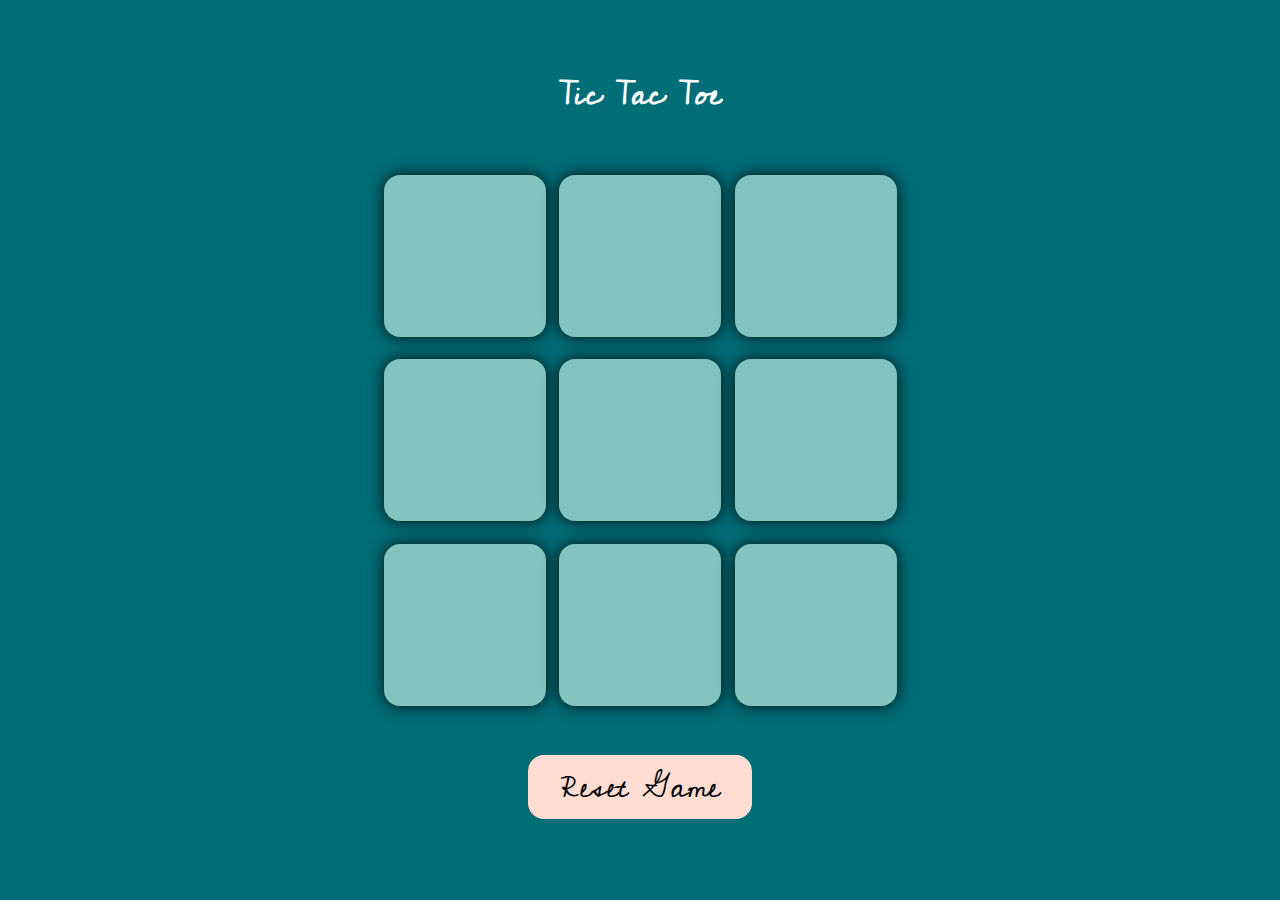
<file: index.html>
<!DOCTYPE html>
<html lang="en">
  <head>
    <meta charset="UTF-8" />
    <meta name="viewport" content="width=device-width, initial-scale=1.0" />
    <link rel="preconnect" href="https://fonts.googleapis.com">
<link rel="preconnect" href="https://fonts.gstatic.com" crossorigin>
<link href="https://fonts.googleapis.com/css2?family=Cedarville+Cursive&family=Cormorant:ital,wght@0,300..700;1,300..700&family=Croissant+One&family=Montserrat+Alternates:ital,wght@0,100;0,200;0,300;0,400;0,500;0,600;0,700;0,800;0,900;1,100;1,200;1,300;1,400;1,500;1,600;1,700;1,800;1,900&family=Quicksand:wght@300..700&display=swap" rel="stylesheet">
    <title>Tic-Tac-Toe Game</title>
    <link rel="stylesheet" href="index.css" />
  </head>
  <body>
    <div class="msg-container hide">
      <p id="msg">Winner</p>
      <button id="new-btn">New Game</button>
    </div>
    <main>
      <h1 style="margin-top: 4rem; color: white;">Tic Tac Toe</h1>
      <div class="container">
        <div class="game">
          <button class="box"></button>
          <button class="box"></button>
          <button class="box"></button>
          <button class="box"></button>
          <button class="box"></button>
          <button class="box"></button>
          <button class="box"></button>
          <button class="box"></button>
          <button class="box"></button>
        </div>
      </div>
      <button id="reset-btn">Reset Game</button>
    </main>
    <script src="app.js"></script>
  </body>
</html>
</file>
<file: index.css>
* {
    margin: 0;
    padding: 0;
    box-sizing: border-box;
}

body {
    background-color: #006d77;
    text-align: center;
    font-family: "Cedarville Cursive", cursive;
    color: #fff;
}

.container {
    height: 70vh;
    display: flex;
    justify-content: center;
    align-items: center;
}

.game {
    height: 60vmin;
    width: 60vmin;
    display: flex;
    flex-wrap: wrap;
    justify-content: center;
    align-items: center;
    gap: 1.5vmin;
}

.box {
    height: 18vmin;
    width: 18vmin;
    border-radius: 1rem;
    border: none;
    box-shadow: 0 0 1rem #040f0e;
    font-size: 8vmin;
    background-color: #83c5be;
    cursor: pointer;
    transition: transform 0.2s ease;
}

.box:hover {
    transform: scale(1.05);
}

#reset-btn,
#new-btn {
    /* padding: rem; */
    font-size: 2rem;
    /* margin: 0.5rem; */
    background-color: #ffddd2;
    color: black;
    border: none;
    border-radius: 1rem;
    cursor: pointer;
    height: 4rem;
    width: 14rem;
    transition: all 0.3s ease;
    font-family: "Cedarville Cursive", cursive;
}

#reset-btn:hover,
#new-btn:hover {
    background-color: #e29578;
    color: #fff;
}

#msg {
    color: #ffffc7;
    font-size: 3rem;
    margin-bottom: 2rem;
}

.msg-container {
    height: 100vmin;
    display: flex;
    justify-content: center;
    align-items: center;
    flex-direction: column;
    gap: 2rem;
}

.hide {
    display: none;
}
</file>
